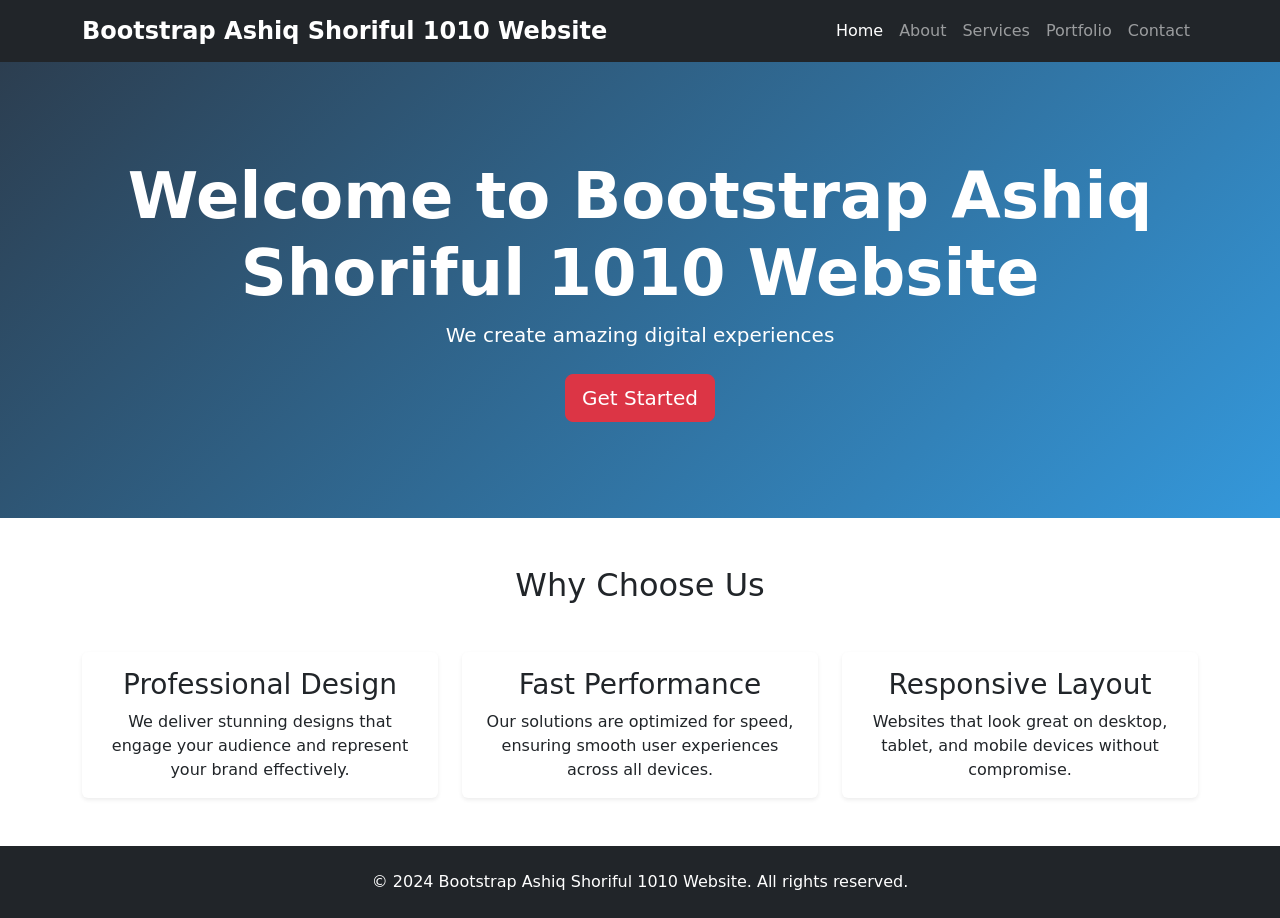
<file: index.html>
<!DOCTYPE html>
<html lang="en">
<head>
    <meta charset="UTF-8">
    <meta name="viewport" content="width=device-width, initial-scale=1.0">
    <title>Home - Bootstrap Ashiq Shoriful 1010 Website</title>
    <link href="https://cdn.jsdelivr.net/npm/bootstrap@5.3.0/dist/css/bootstrap.min.css" rel="stylesheet">
    <link rel="stylesheet" href="style.css">
</head>
<body>
    <nav class="navbar navbar-expand-lg navbar-dark bg-dark sticky-top">
        <div class="container">
            <a class="navbar-brand fw-bold" href="index.html">Bootstrap Ashiq Shoriful 1010 Website</a>
            <button class="navbar-toggler" type="button" data-bs-toggle="collapse" data-bs-target="#navbarNav">
                <span class="navbar-toggler-icon"></span>
            </button>
            <div class="collapse navbar-collapse" id="navbarNav">
                <ul class="navbar-nav ms-auto">
                    <li class="nav-item"><a class="nav-link active" href="index.html">Home</a></li>
                    <li class="nav-item"><a class="nav-link" href="about.html">About</a></li>
                    <li class="nav-item"><a class="nav-link" href="services.html">Services</a></li>
                    <li class="nav-item"><a class="nav-link" href="portfolio.html">Portfolio</a></li>
                    <li class="nav-item"><a class="nav-link" href="contact.html">Contact</a></li>
                </ul>
            </div>
        </div>
    </nav>

    <section class="hero-section bg-dark text-white text-center py-5">
        <div class="container py-5">
            <h1 class="display-3 fw-bold">Welcome to Bootstrap Ashiq Shoriful 1010 Website</h1>
            <p class="lead mb-4">We create amazing digital experiences</p>
            <a href="contact.html" class="btn btn-danger btn-lg">Get Started</a>
        </div>
    </section>

    <section class="container py-5">
        <h2 class="text-center mb-5">Why Choose Us</h2>
        <div class="row g-4">
            <div class="col-md-4">
                <div class="card h-100 shadow-sm">
                    <div class="card-body text-center">
                        <h3 class="card-title">Professional Design</h3>
                        <p class="card-text">We deliver stunning designs that engage your audience and represent your brand effectively.</p>
                    </div>
                </div>
            </div>
            <div class="col-md-4">
                <div class="card h-100 shadow-sm">
                    <div class="card-body text-center">
                        <h3 class="card-title">Fast Performance</h3>
                        <p class="card-text">Our solutions are optimized for speed, ensuring smooth user experiences across all devices.</p>
                    </div>
                </div>
            </div>
            <div class="col-md-4">
                <div class="card h-100 shadow-sm">
                    <div class="card-body text-center">
                        <h3 class="card-title">Responsive Layout</h3>
                        <p class="card-text">Websites that look great on desktop, tablet, and mobile devices without compromise.</p>
                    </div>
                </div>
            </div>
        </div>
    </section>

    <footer class="bg-dark text-white text-center py-4 mt-auto">
        <p class="mb-0">&copy; 2024 Bootstrap Ashiq Shoriful 1010 Website. All rights reserved.</p>
    </footer>

    <script src="https://cdn.jsdelivr.net/npm/bootstrap@5.3.0/dist/js/bootstrap.bundle.min.js"></script>
</body>
</html>
</file>
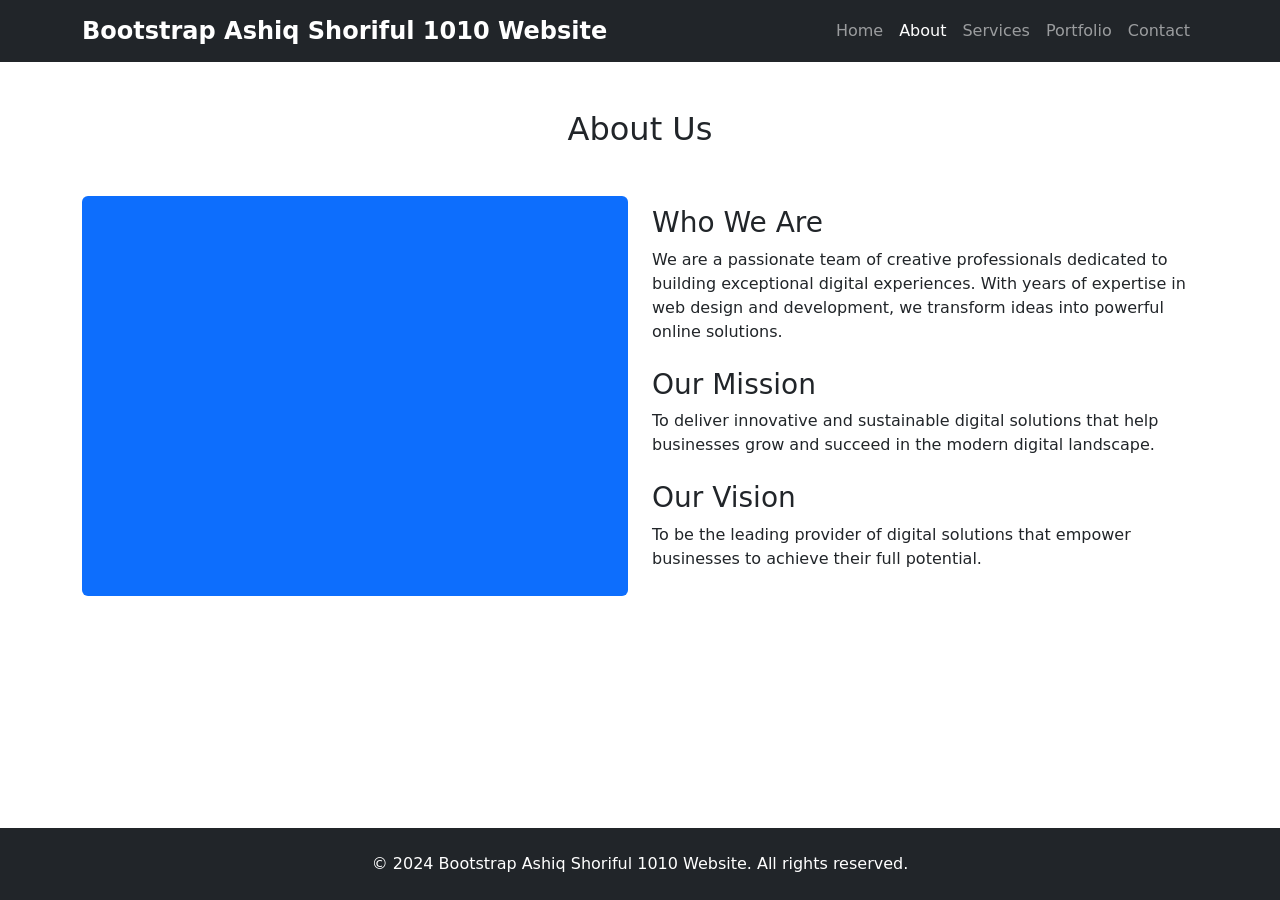
<file: about.html>
<!DOCTYPE html>
<html lang="en">
<head>
    <meta charset="UTF-8">
    <meta name="viewport" content="width=device-width, initial-scale=1.0">
    <title>About - Bootstrap Ashiq Shoriful 1010 Website</title>
    <link href="https://cdn.jsdelivr.net/npm/bootstrap@5.3.0/dist/css/bootstrap.min.css" rel="stylesheet">
    <link rel="stylesheet" href="style.css">
</head>
<body>
    <nav class="navbar navbar-expand-lg navbar-dark bg-dark sticky-top">
        <div class="container">
            <a class="navbar-brand fw-bold" href="index.html">Bootstrap Ashiq Shoriful 1010 Website</a>
            <button class="navbar-toggler" type="button" data-bs-toggle="collapse" data-bs-target="#navbarNav">
                <span class="navbar-toggler-icon"></span>
            </button>
            <div class="collapse navbar-collapse" id="navbarNav">
                <ul class="navbar-nav ms-auto">
                    <li class="nav-item"><a class="nav-link" href="index.html">Home</a></li>
                    <li class="nav-item"><a class="nav-link active" href="about.html">About</a></li>
                    <li class="nav-item"><a class="nav-link" href="services.html">Services</a></li>
                    <li class="nav-item"><a class="nav-link" href="portfolio.html">Portfolio</a></li>
                    <li class="nav-item"><a class="nav-link" href="contact.html">Contact</a></li>
                </ul>
            </div>
        </div>
    </nav>

    <section class="container py-5">
        <h2 class="text-center mb-5">About Us</h2>
        <div class="row align-items-center">
            <div class="col-md-6 mb-4 mb-md-0">
                <div class="bg-primary rounded" style="height: 400px;"></div>
            </div>
            <div class="col-md-6">
                <h3>Who We Are</h3>
                <p>We are a passionate team of creative professionals dedicated to building exceptional digital experiences. With years of expertise in web design and development, we transform ideas into powerful online solutions.</p>
                <h3 class="mt-4">Our Mission</h3>
                <p>To deliver innovative and sustainable digital solutions that help businesses grow and succeed in the modern digital landscape.</p>
                <h3 class="mt-4">Our Vision</h3>
                <p>To be the leading provider of digital solutions that empower businesses to achieve their full potential.</p>
            </div>
        </div>
    </section>

    <footer class="bg-dark text-white text-center py-4 mt-auto">
        <p class="mb-0">&copy; 2024 Bootstrap Ashiq Shoriful 1010 Website. All rights reserved.</p>
    </footer>

    <script src="https://cdn.jsdelivr.net/npm/bootstrap@5.3.0/dist/js/bootstrap.bundle.min.js"></script>
</body>
</html>
</file>
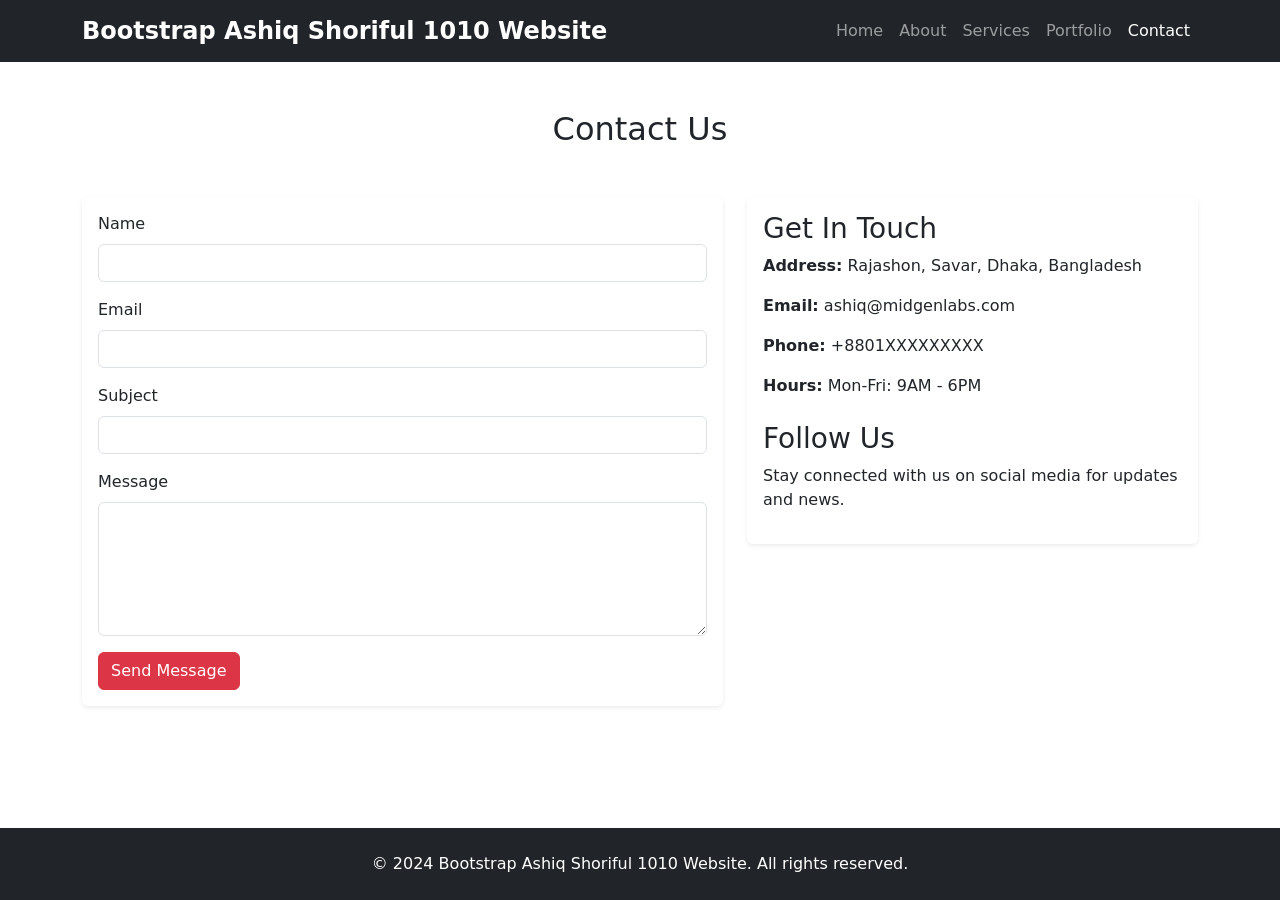
<file: contact.html>
<!DOCTYPE html>
<html lang="en">
<head>
    <meta charset="UTF-8">
    <meta name="viewport" content="width=device-width, initial-scale=1.0">
    <title>Contact - Bootstrap Ashiq Shoriful 1010 Website</title>
    <link href="https://cdn.jsdelivr.net/npm/bootstrap@5.3.0/dist/css/bootstrap.min.css" rel="stylesheet">
    <link rel="stylesheet" href="style.css">
</head>
<body>
    <nav class="navbar navbar-expand-lg navbar-dark bg-dark sticky-top">
        <div class="container">
            <a class="navbar-brand fw-bold" href="index.html">Bootstrap Ashiq Shoriful 1010 Website</a>
            <button class="navbar-toggler" type="button" data-bs-toggle="collapse" data-bs-target="#navbarNav">
                <span class="navbar-toggler-icon"></span>
            </button>
            <div class="collapse navbar-collapse" id="navbarNav">
                <ul class="navbar-nav ms-auto">
                    <li class="nav-item"><a class="nav-link" href="index.html">Home</a></li>
                    <li class="nav-item"><a class="nav-link" href="about.html">About</a></li>
                    <li class="nav-item"><a class="nav-link" href="services.html">Services</a></li>
                    <li class="nav-item"><a class="nav-link" href="portfolio.html">Portfolio</a></li>
                    <li class="nav-item"><a class="nav-link active" href="contact.html">Contact</a></li>
                </ul>
            </div>
        </div>
    </nav>

    <section class="container py-5">
        <h2 class="text-center mb-5">Contact Us</h2>
        <div class="row g-4">
            <div class="col-md-7">
                <div class="card shadow-sm">
                    <div class="card-body">
                        <form>
                            <div class="mb-3">
                                <label for="name" class="form-label">Name</label>
                                <input type="text" class="form-control" id="name" required>
                            </div>
                            <div class="mb-3">
                                <label for="email" class="form-label">Email</label>
                                <input type="email" class="form-control" id="email" required>
                            </div>
                            <div class="mb-3">
                                <label for="subject" class="form-label">Subject</label>
                                <input type="text" class="form-control" id="subject" required>
                            </div>
                            <div class="mb-3">
                                <label for="message" class="form-label">Message</label>
                                <textarea class="form-control" id="message" rows="5" required></textarea>
                            </div>
                            <button type="submit" class="btn btn-danger">Send Message</button>
                        </form>
                    </div>
                </div>
            </div>
            <div class="col-md-5">
                <div class="card shadow-sm">
                    <div class="card-body">
                        <h3>Get In Touch</h3>
                        <p><strong>Address:</strong> Rajashon, Savar, Dhaka, Bangladesh</p>
                        <p><strong>Email:</strong> ashiq@midgenlabs.com</p>
                        <p><strong>Phone:</strong> +8801XXXXXXXXX</p>
                        <p><strong>Hours:</strong> Mon-Fri: 9AM - 6PM</p>
                        <h3 class="mt-4">Follow Us</h3>
                        <p>Stay connected with us on social media for updates and news.</p>
                    </div>
                </div>
            </div>
        </div>
    </section>

    <footer class="bg-dark text-white text-center py-4 mt-auto">
        <p class="mb-0">&copy; 2024 Bootstrap Ashiq Shoriful 1010 Website. All rights reserved.</p>
    </footer>

    <script src="https://cdn.jsdelivr.net/npm/bootstrap@5.3.0/dist/js/bootstrap.bundle.min.js"></script>
</body>
</html>
</file>
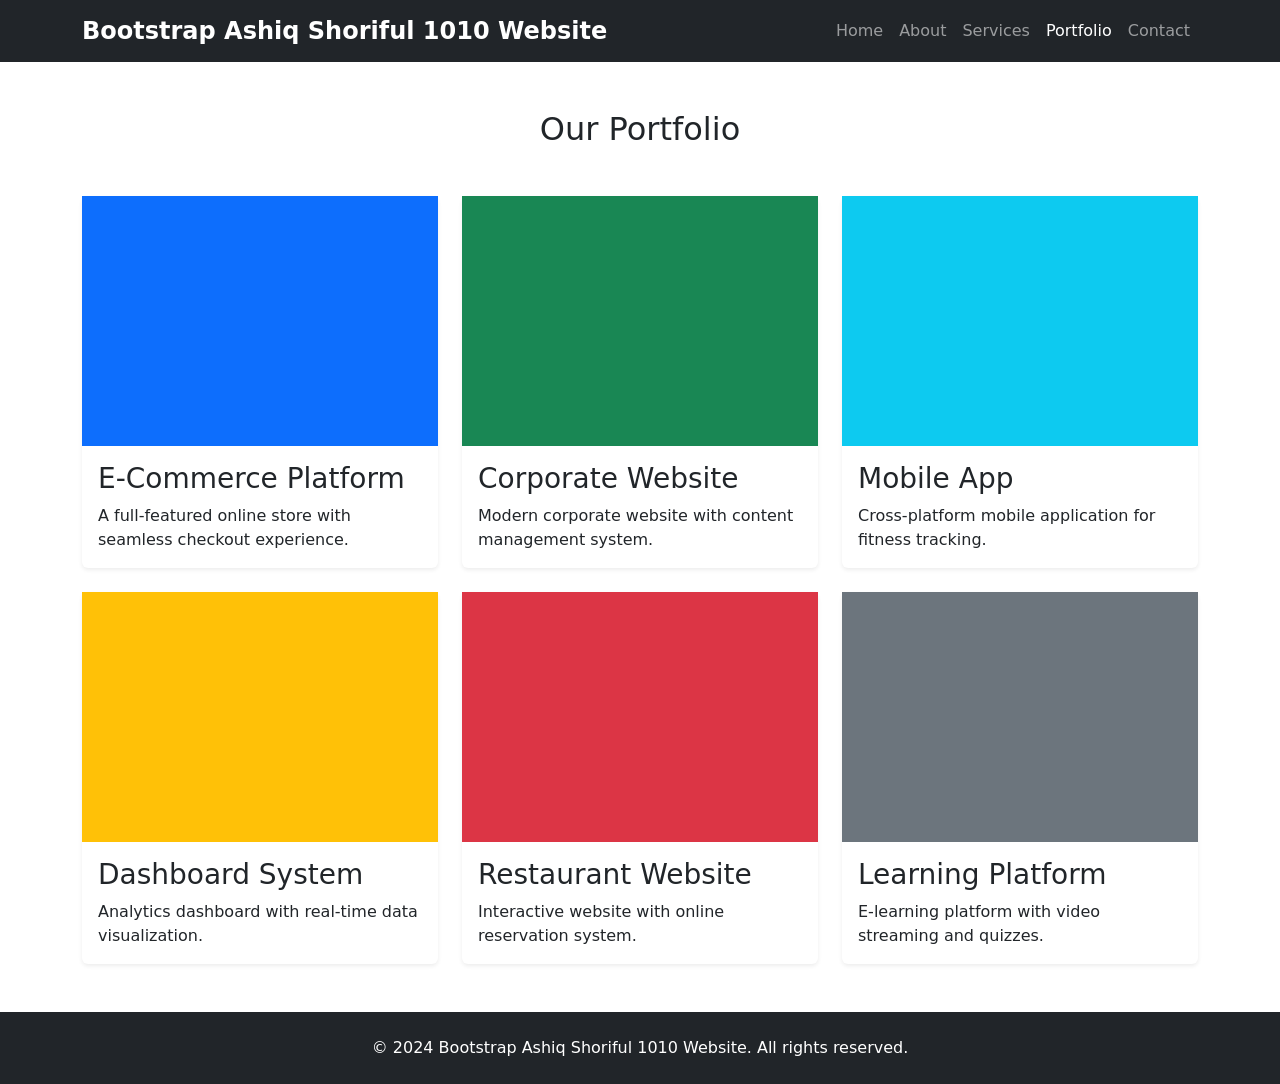
<file: portfolio.html>
<!DOCTYPE html>
<html lang="en">
<head>
    <meta charset="UTF-8">
    <meta name="viewport" content="width=device-width, initial-scale=1.0">
    <title>Portfolio - Bootstrap Ashiq Shoriful 1010 Website</title>
    <link href="https://cdn.jsdelivr.net/npm/bootstrap@5.3.0/dist/css/bootstrap.min.css" rel="stylesheet">
    <link rel="stylesheet" href="style.css">
</head>
<body>
    <nav class="navbar navbar-expand-lg navbar-dark bg-dark sticky-top">
        <div class="container">
            <a class="navbar-brand fw-bold" href="index.html">Bootstrap Ashiq Shoriful 1010 Website</a>
            <button class="navbar-toggler" type="button" data-bs-toggle="collapse" data-bs-target="#navbarNav">
                <span class="navbar-toggler-icon"></span>
            </button>
            <div class="collapse navbar-collapse" id="navbarNav">
                <ul class="navbar-nav ms-auto">
                    <li class="nav-item"><a class="nav-link" href="index.html">Home</a></li>
                    <li class="nav-item"><a class="nav-link" href="about.html">About</a></li>
                    <li class="nav-item"><a class="nav-link" href="services.html">Services</a></li>
                    <li class="nav-item"><a class="nav-link active" href="portfolio.html">Portfolio</a></li>
                    <li class="nav-item"><a class="nav-link" href="contact.html">Contact</a></li>
                </ul>
            </div>
        </div>
    </nav>

    <section class="container py-5">
        <h2 class="text-center mb-5">Our Portfolio</h2>
        <div class="row g-4">
            <div class="col-md-4 col-sm-6">
                <div class="card h-100 shadow-sm">
                    <div class="bg-primary" style="height: 250px;"></div>
                    <div class="card-body">
                        <h3 class="card-title">E-Commerce Platform</h3>
                        <p class="card-text">A full-featured online store with seamless checkout experience.</p>
                    </div>
                </div>
            </div>
            <div class="col-md-4 col-sm-6">
                <div class="card h-100 shadow-sm">
                    <div class="bg-success" style="height: 250px;"></div>
                    <div class="card-body">
                        <h3 class="card-title">Corporate Website</h3>
                        <p class="card-text">Modern corporate website with content management system.</p>
                    </div>
                </div>
            </div>
            <div class="col-md-4 col-sm-6">
                <div class="card h-100 shadow-sm">
                    <div class="bg-info" style="height: 250px;"></div>
                    <div class="card-body">
                        <h3 class="card-title">Mobile App</h3>
                        <p class="card-text">Cross-platform mobile application for fitness tracking.</p>
                    </div>
                </div>
            </div>
            <div class="col-md-4 col-sm-6">
                <div class="card h-100 shadow-sm">
                    <div class="bg-warning" style="height: 250px;"></div>
                    <div class="card-body">
                        <h3 class="card-title">Dashboard System</h3>
                        <p class="card-text">Analytics dashboard with real-time data visualization.</p>
                    </div>
                </div>
            </div>
            <div class="col-md-4 col-sm-6">
                <div class="card h-100 shadow-sm">
                    <div class="bg-danger" style="height: 250px;"></div>
                    <div class="card-body">
                        <h3 class="card-title">Restaurant Website</h3>
                        <p class="card-text">Interactive website with online reservation system.</p>
                    </div>
                </div>
            </div>
            <div class="col-md-4 col-sm-6">
                <div class="card h-100 shadow-sm">
                    <div class="bg-secondary" style="height: 250px;"></div>
                    <div class="card-body">
                        <h3 class="card-title">Learning Platform</h3>
                        <p class="card-text">E-learning platform with video streaming and quizzes.</p>
                    </div>
                </div>
            </div>
        </div>
    </section>

    <footer class="bg-dark text-white text-center py-4 mt-auto">
        <p class="mb-0">&copy; 2024 Bootstrap Ashiq Shoriful 1010 Website. All rights reserved.</p>
    </footer>

    <script src="https://cdn.jsdelivr.net/npm/bootstrap@5.3.0/dist/js/bootstrap.bundle.min.js"></script>
</body>
</html>
</file>
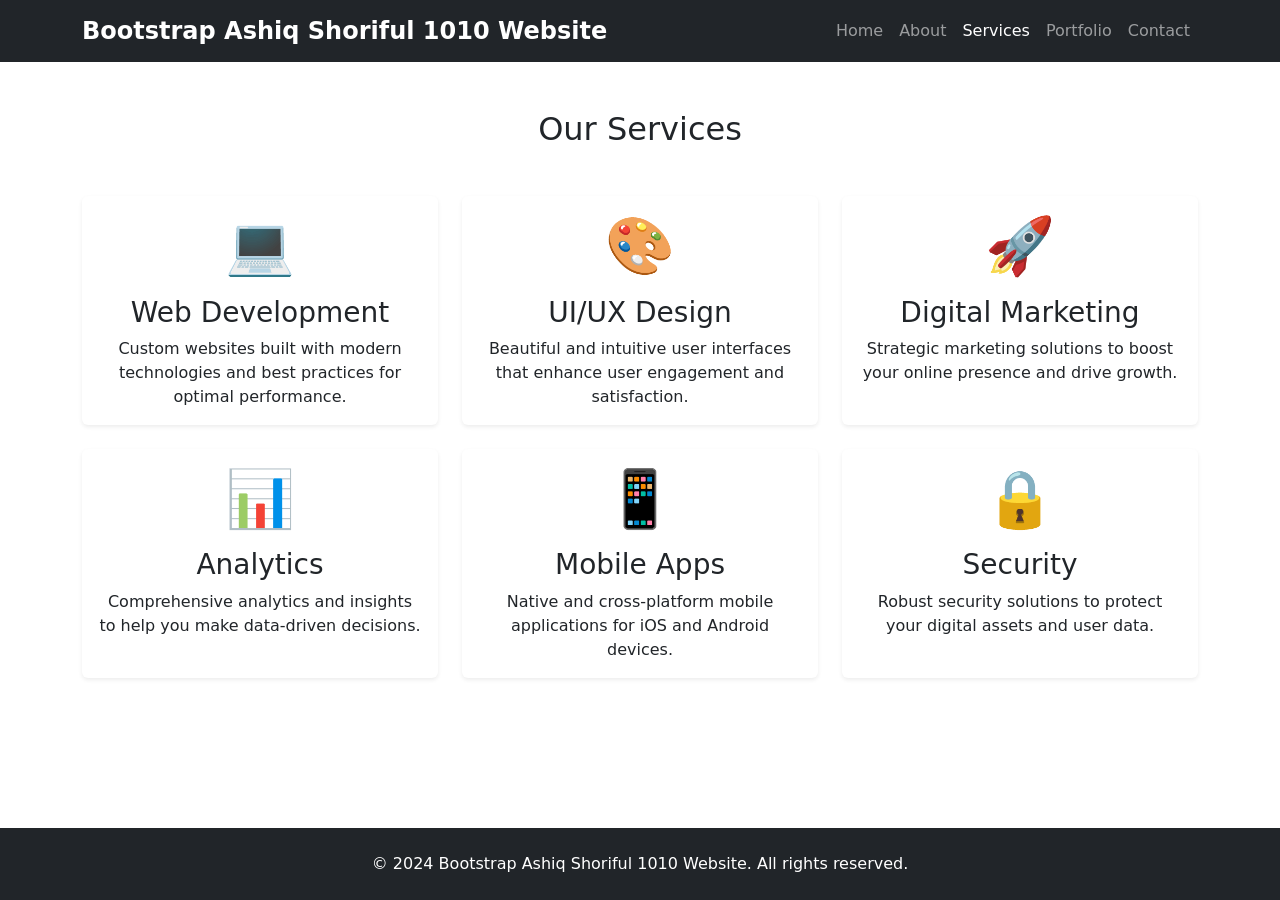
<file: services.html>
<!DOCTYPE html>
<html lang="en">
<head>
    <meta charset="UTF-8">
    <meta name="viewport" content="width=device-width, initial-scale=1.0">
    <title>Services - Bootstrap Ashiq Shoriful 1010 Website</title>
    <link href="https://cdn.jsdelivr.net/npm/bootstrap@5.3.0/dist/css/bootstrap.min.css" rel="stylesheet">
    <link rel="stylesheet" href="style.css">
</head>
<body>
    <nav class="navbar navbar-expand-lg navbar-dark bg-dark sticky-top">
        <div class="container">
            <a class="navbar-brand fw-bold" href="index.html">Bootstrap Ashiq Shoriful 1010 Website</a>
            <button class="navbar-toggler" type="button" data-bs-toggle="collapse" data-bs-target="#navbarNav">
                <span class="navbar-toggler-icon"></span>
            </button>
            <div class="collapse navbar-collapse" id="navbarNav">
                <ul class="navbar-nav ms-auto">
                    <li class="nav-item"><a class="nav-link" href="index.html">Home</a></li>
                    <li class="nav-item"><a class="nav-link" href="about.html">About</a></li>
                    <li class="nav-item"><a class="nav-link active" href="services.html">Services</a></li>
                    <li class="nav-item"><a class="nav-link" href="portfolio.html">Portfolio</a></li>
                    <li class="nav-item"><a class="nav-link" href="contact.html">Contact</a></li>
                </ul>
            </div>
        </div>
    </nav>

    <section class="container py-5">
        <h2 class="text-center mb-5">Our Services</h2>
        <div class="row g-4">
            <div class="col-md-4 col-sm-6">
                <div class="card h-100 shadow-sm">
                    <div class="card-body text-center">
                        <div class="display-4 mb-3">&#128187;</div>
                        <h3 class="card-title">Web Development</h3>
                        <p class="card-text">Custom websites built with modern technologies and best practices for optimal performance.</p>
                    </div>
                </div>
            </div>
            <div class="col-md-4 col-sm-6">
                <div class="card h-100 shadow-sm">
                    <div class="card-body text-center">
                        <div class="display-4 mb-3">&#127912;</div>
                        <h3 class="card-title">UI/UX Design</h3>
                        <p class="card-text">Beautiful and intuitive user interfaces that enhance user engagement and satisfaction.</p>
                    </div>
                </div>
            </div>
            <div class="col-md-4 col-sm-6">
                <div class="card h-100 shadow-sm">
                    <div class="card-body text-center">
                        <div class="display-4 mb-3">&#128640;</div>
                        <h3 class="card-title">Digital Marketing</h3>
                        <p class="card-text">Strategic marketing solutions to boost your online presence and drive growth.</p>
                    </div>
                </div>
            </div>
            <div class="col-md-4 col-sm-6">
                <div class="card h-100 shadow-sm">
                    <div class="card-body text-center">
                        <div class="display-4 mb-3">&#128202;</div>
                        <h3 class="card-title">Analytics</h3>
                        <p class="card-text">Comprehensive analytics and insights to help you make data-driven decisions.</p>
                    </div>
                </div>
            </div>
            <div class="col-md-4 col-sm-6">
                <div class="card h-100 shadow-sm">
                    <div class="card-body text-center">
                        <div class="display-4 mb-3">&#128241;</div>
                        <h3 class="card-title">Mobile Apps</h3>
                        <p class="card-text">Native and cross-platform mobile applications for iOS and Android devices.</p>
                    </div>
                </div>
            </div>
            <div class="col-md-4 col-sm-6">
                <div class="card h-100 shadow-sm">
                    <div class="card-body text-center">
                        <div class="display-4 mb-3">&#128274;</div>
                        <h3 class="card-title">Security</h3>
                        <p class="card-text">Robust security solutions to protect your digital assets and user data.</p>
                    </div>
                </div>
            </div>
        </div>
    </section>

    <footer class="bg-dark text-white text-center py-4 mt-auto">
        <p class="mb-0">&copy; 2024 Bootstrap Ashiq Shoriful 1010 Website. All rights reserved.</p>
    </footer>

    <script src="https://cdn.jsdelivr.net/npm/bootstrap@5.3.0/dist/js/bootstrap.bundle.min.js"></script>
</body>
</html>
</file>
<file: style.css>
body {
    min-height: 100vh;
    display: flex;
    flex-direction: column;
}

.hero-section {
    background: linear-gradient(135deg, #2c3e50, #3498db);
}

.card {
    transition: transform 0.3s ease;
    border: none;
}

.card:hover {
    transform: translateY(-5px);
}

.navbar-brand {
    font-size: 1.5rem;
}

.btn {
    transition: transform 0.3s ease;
}

.btn:hover {
    transform: translateY(-2px);
}
</file>
